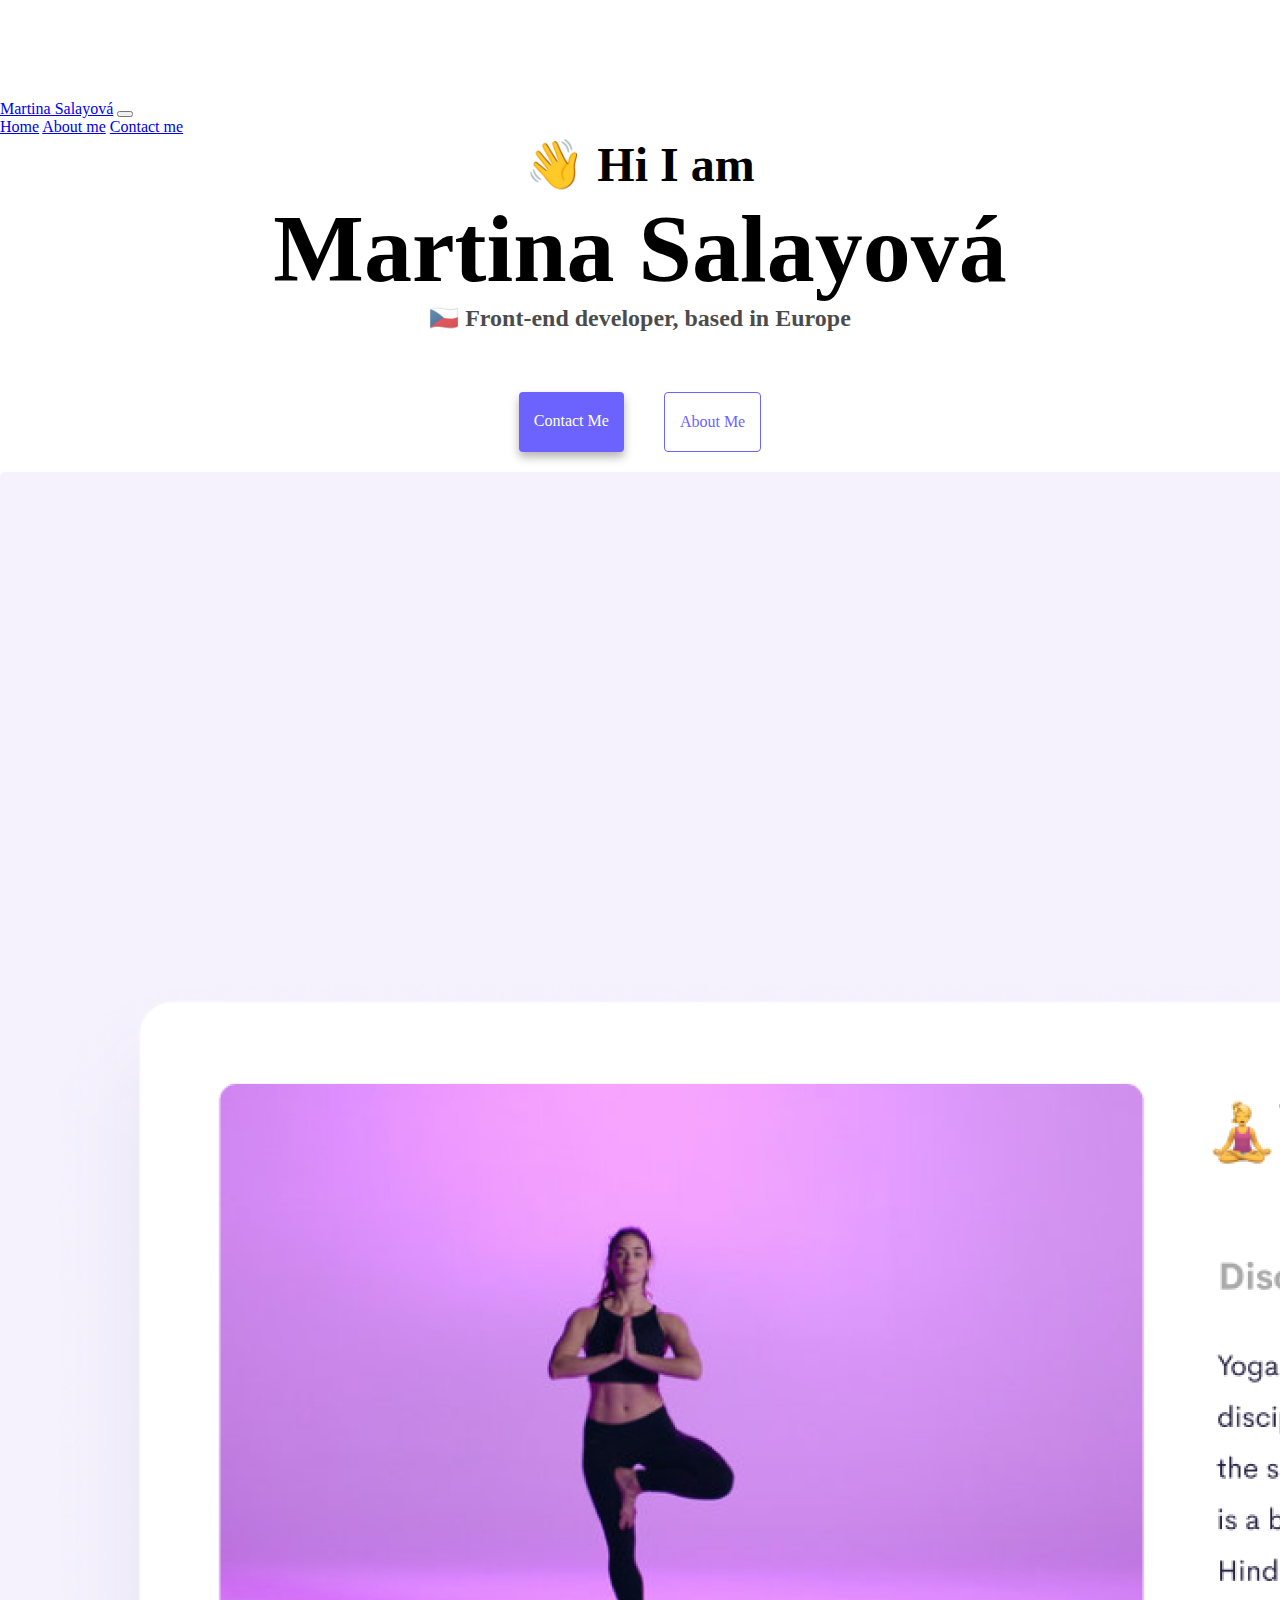
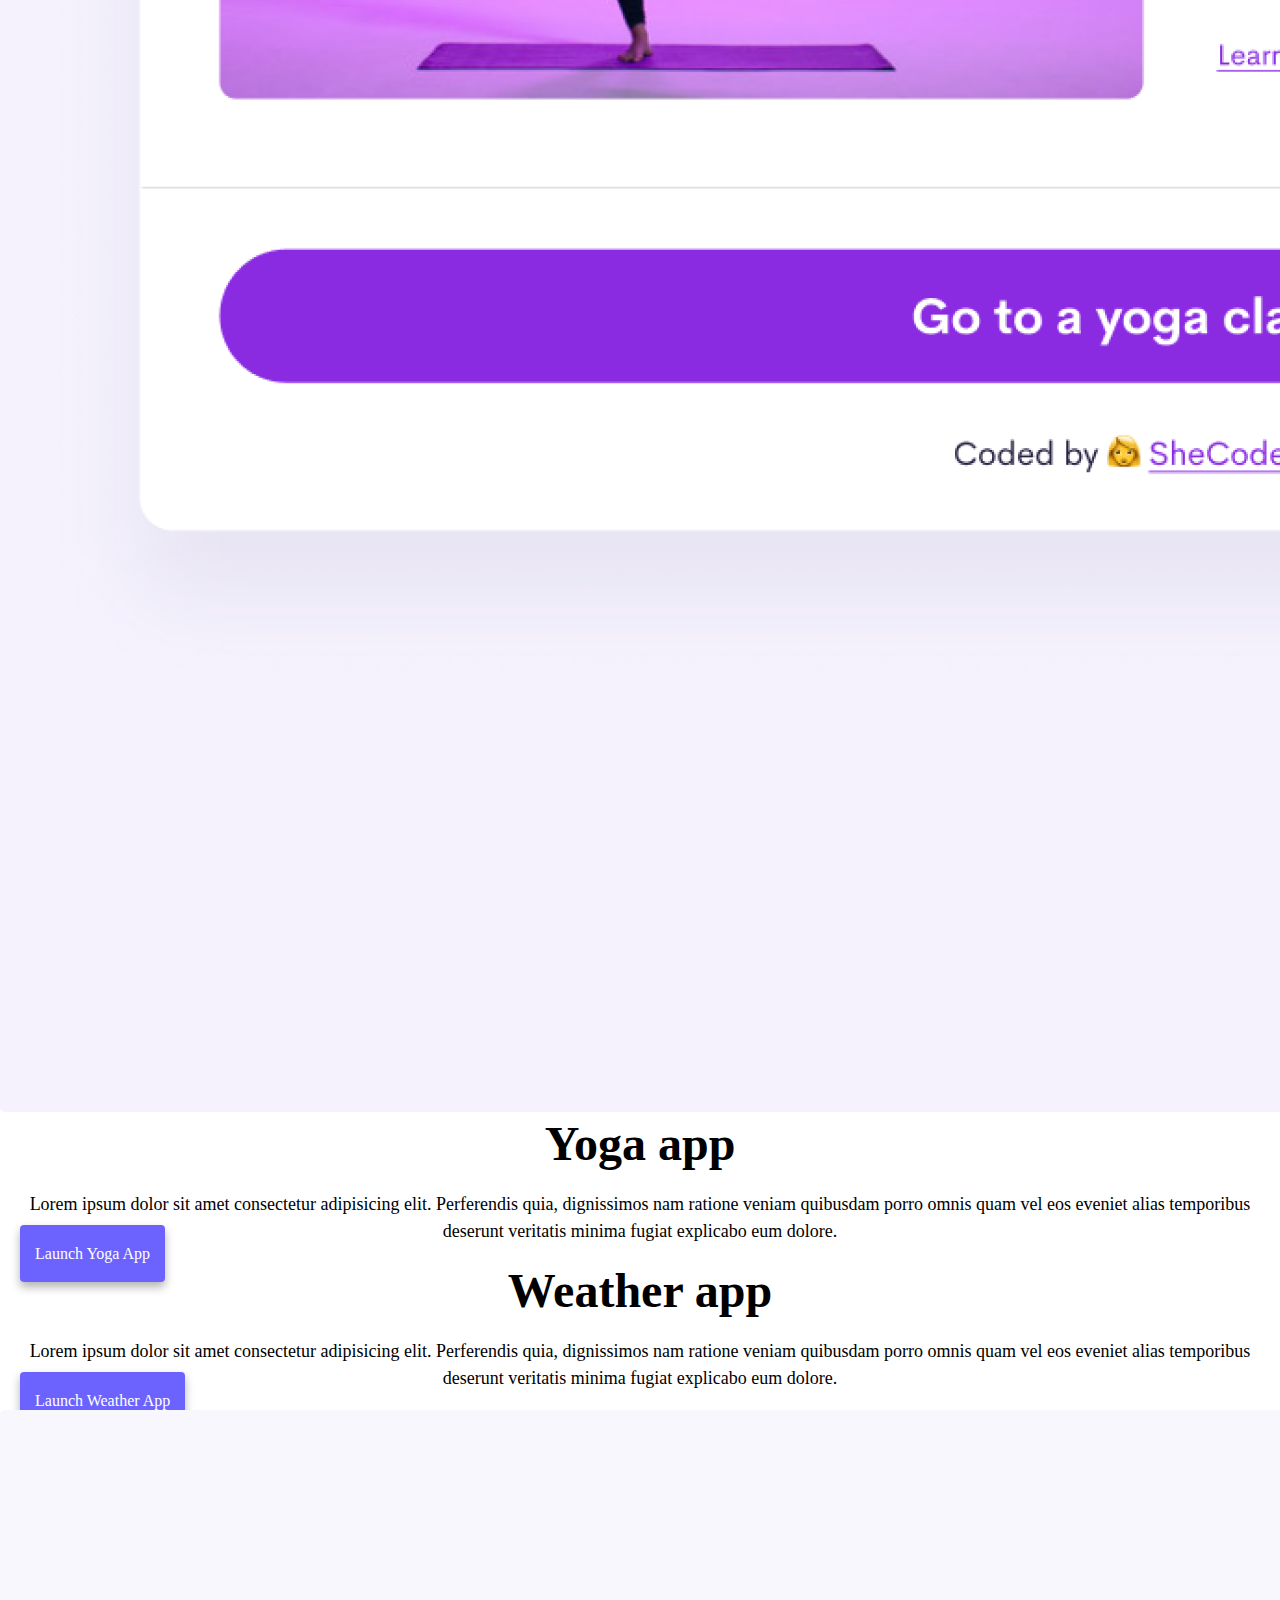
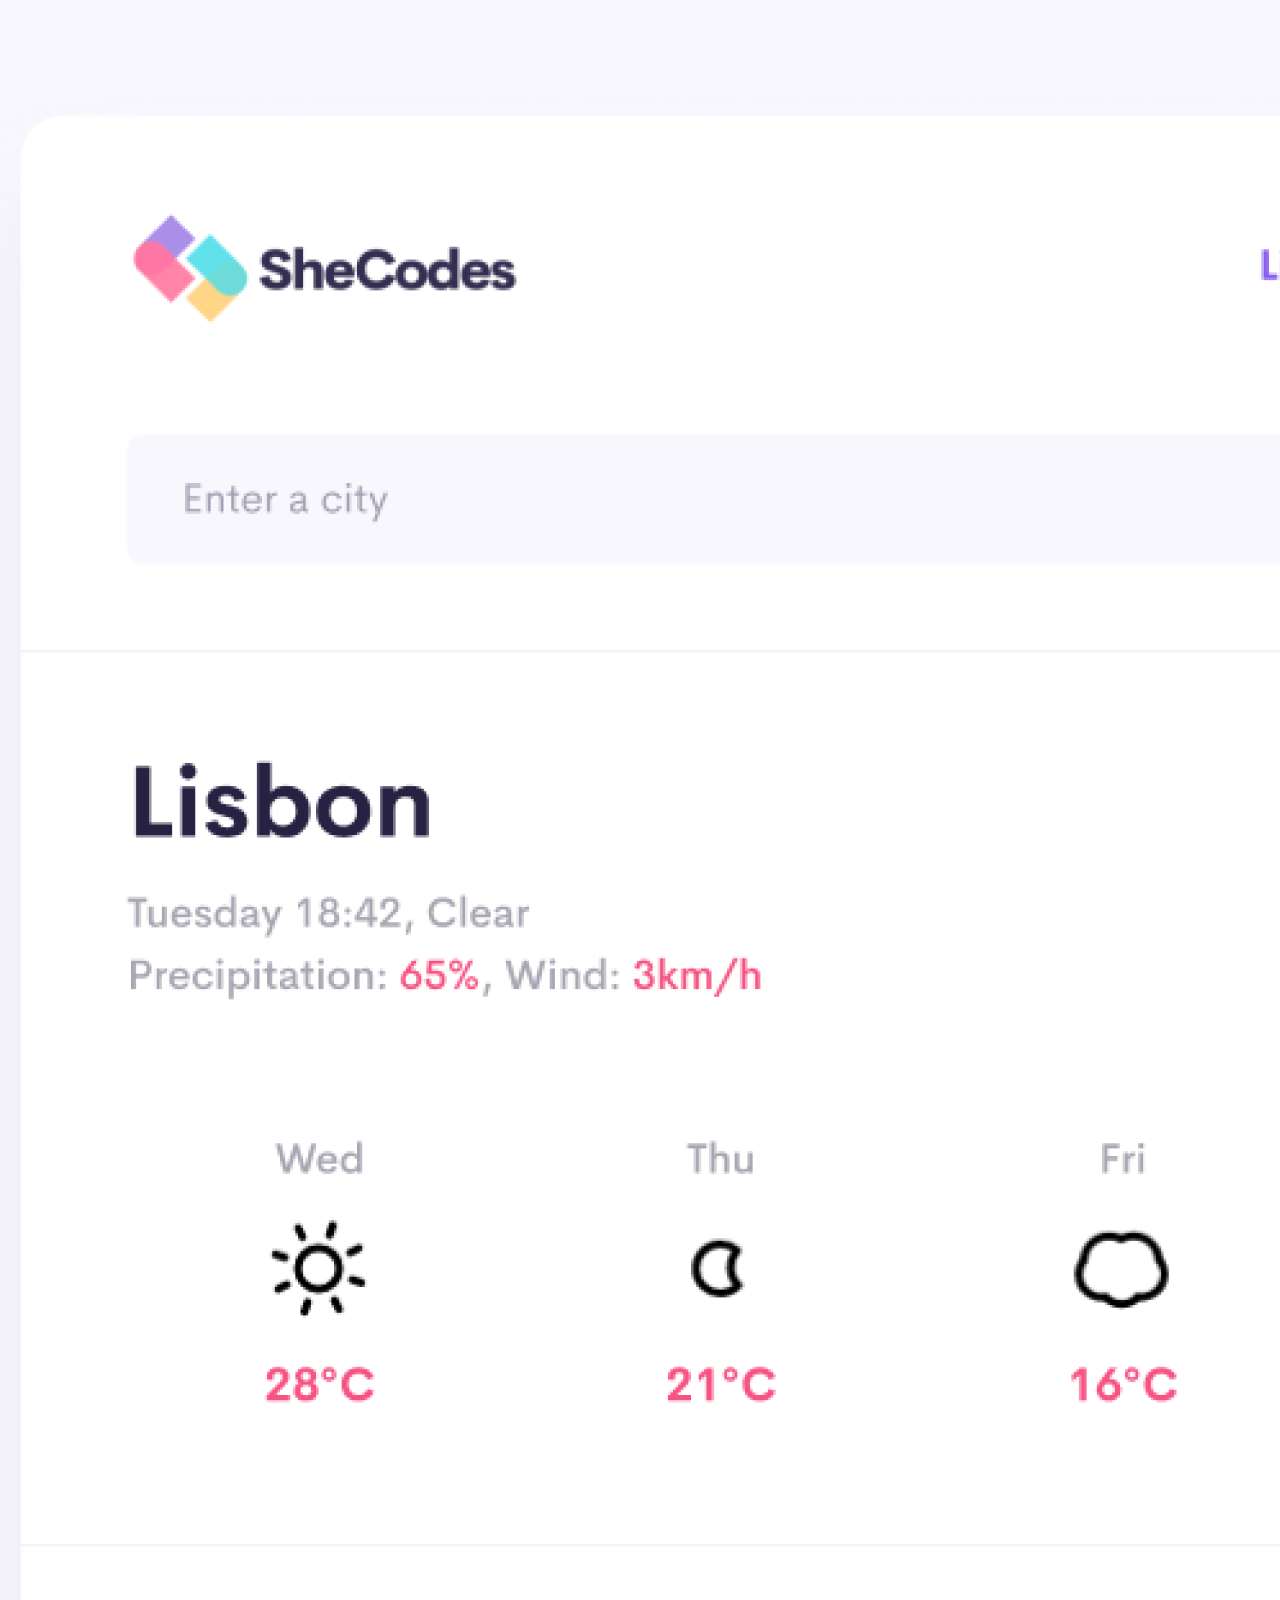
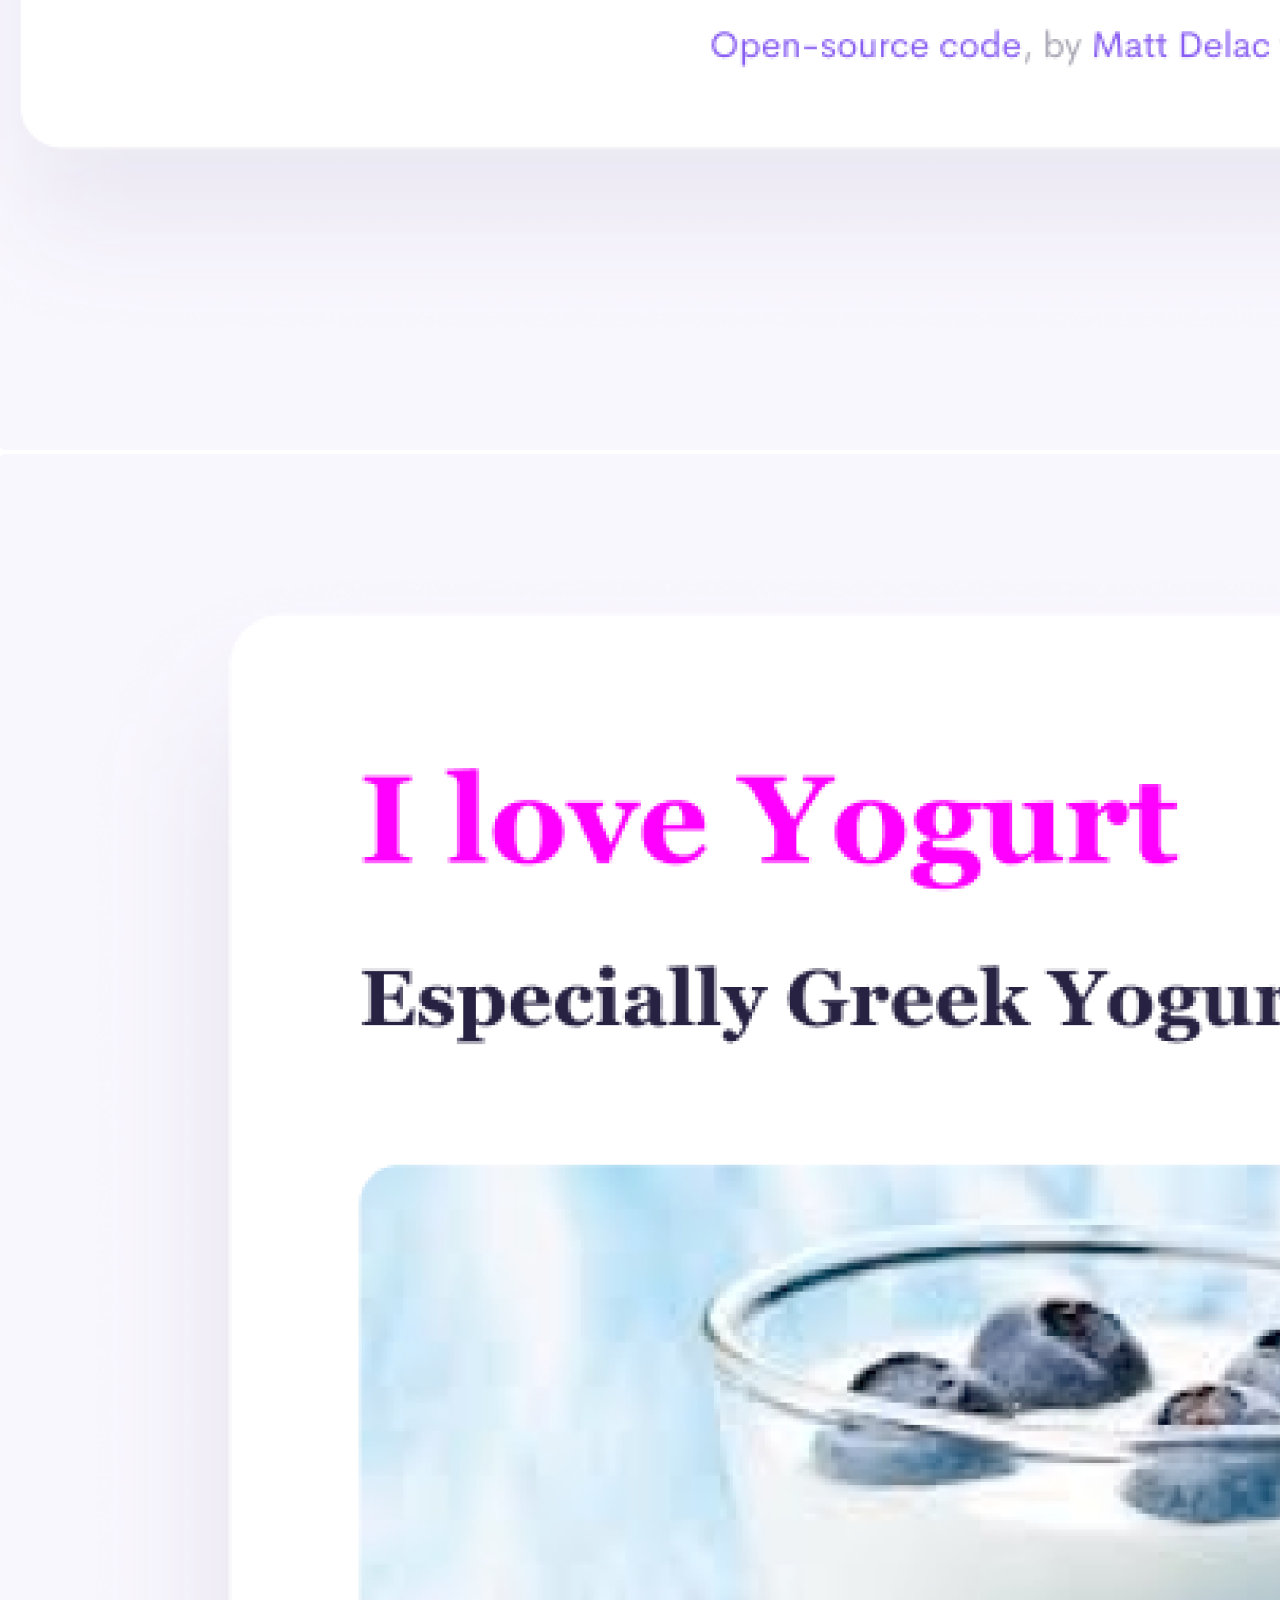
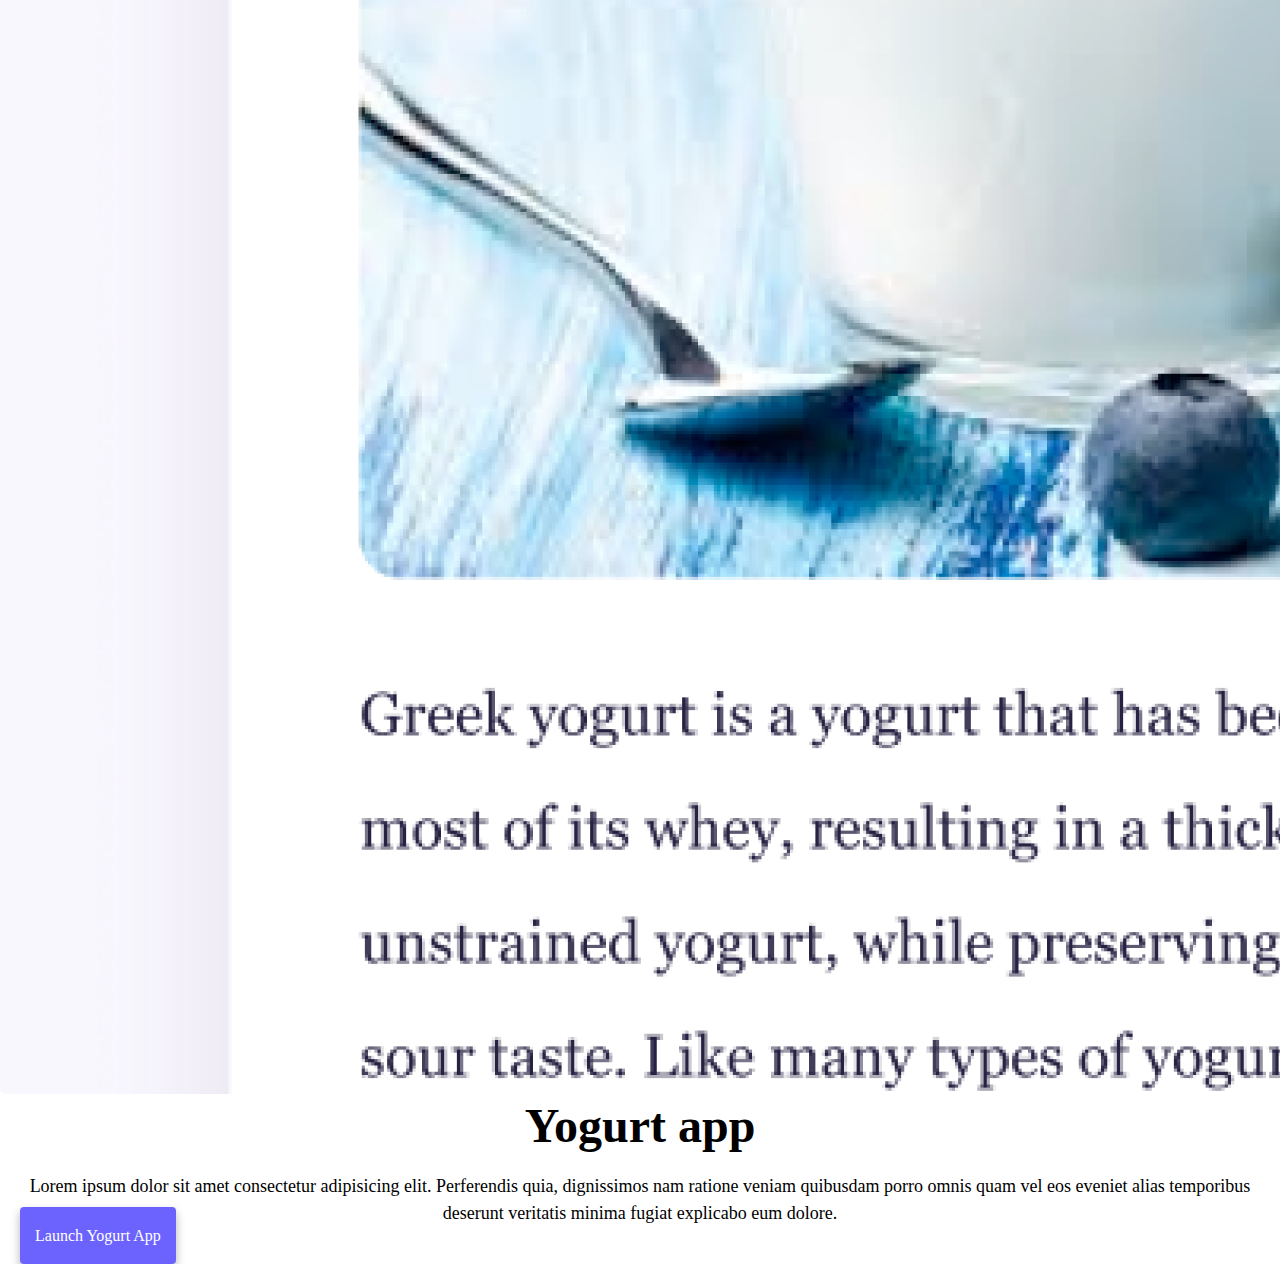
<file: index.html>
<!DOCTYPE html>
<html lang="en">
  <head>
    <meta http-equiv="X-UA-Compatible" content="IE=edge" />
    <meta charset="utf-8" />
    <meta name="viewport" content="width=device-width, initial-scale=1" />
    <meta
      name="description"
      content="A web portfolio of a front-end developer - Martina Salayová."
    />
    <title>Front-end developer - Martina Salayová</title>
    <link
      href="https://cdn.jsdelivr.net/npm/bootstrap@5.2.3/dist/css/bootstrap.min.css"
      rel="stylesheet"
      integrity="sha384-rbsA2VBKQhggwzxH7pPCaAqO46MgnOM80zW1RWuH61DGLwZJEdK2Kadq2F9CUG65"
      crossorigin="anonymous"
    />
    <link rel="stylesheet" href="style.css" />
  </head>
  <body>
    <nav class="navbar navbar-expand-lg bg-light fixed-top">
      <div class="container-fluid">
        <a class="navbar-brand" href="index.html">Martina Salayová</a>
        <button
          class="navbar-toggler"
          type="button"
          data-bs-toggle="collapse"
          data-bs-target="#navbarNavAltMarkup"
          aria-controls="navbarNavAltMarkup"
          aria-expanded="false"
          aria-label="Toggle navigation"
        >
          <span class="navbar-toggler-icon"></span>
        </button>
        <div class="collapse navbar-collapse" id="navbarNavAltMarkup">
          <div class="navbar-nav">
            <a
              class="nav-link active"
              title="Click here to go to homepage"
              aria-current="page"
              href="index.html"
              >Home</a
            >
            <a
              class="nav-link"
              title="Learn more about me here"
              href="about.html"
              >About me</a
            >
            <a
              class="nav-link"
              title="Contact me here"
              href="about.html#go-to-contact"
              >Contact me</a
            >
          </div>
        </div>
      </div>
    </nav>
    <h2>👋 Hi I am</h2>
    <h1>Martina Salayová</h1>
    <h3>🇨🇿 Front-end developer, based in Europe</h3>
    <div class="navigation-links mb-5">
      <a href="about.html#contact" title="Contact me here" class="contact-link"
        >Contact me</a
      >
      <a href="about.html" title="More about me" class="about-link">About me</a>
    </div>
    <div class="container">
      <div class="row">
        <div class="col-sm-6">
          <img
            src="images/yoga.png"
            alt="Preview of a yoga app"
            class="img-fluid d-none d-sm-block"
          />
        </div>
        <div class="col-sm-6">
          <h2 class="text-start">Yoga app</h2>
          <p class="text-start div-style">
            Lorem ipsum dolor sit amet consectetur adipisicing elit. Perferendis
            quia, dignissimos nam ratione veniam quibusdam porro omnis quam vel
            eos eveniet alias temporibus deserunt veritatis minima fugiat
            explicabo eum dolore.
          </p>

          <div class="mt-5">
            <a
              href="#"
              title="Click here to launch yoga app"
              class="text-start launch-button m-0"
              >Launch Yoga App</a
            >
          </div>
        </div>
      </div>
      <div class="row mt-5">
        <div class="col-sm-6">
          <h2 class="text-start">Weather app</h2>
          <p class="text-start div-style">
            Lorem ipsum dolor sit amet consectetur adipisicing elit. Perferendis
            quia, dignissimos nam ratione veniam quibusdam porro omnis quam vel
            eos eveniet alias temporibus deserunt veritatis minima fugiat
            explicabo eum dolore.
          </p>

          <div class="mt-5">
            <a
              href="#"
              title="Click here to launch weather app"
              class="text-start launch-button m-0"
              >Launch Weather App</a
            >
          </div>
        </div>
        <div class="col-sm-6">
          <img
            src="images/weather.png"
            alt="Preview of a weather app"
            class="img-fluid d-none d-sm-block"
          />
        </div>
      </div>
      <div class="row mt-5">
        <div class="col-sm-6">
          <img
            src="images/yogurt.png"
            alt="Preview of a yogurt app"
            class="img-fluid d-none d-sm-block"
          />
        </div>
        <div class="col-sm-6">
          <h2 class="text-start">Yogurt app</h2>
          <p class="text-start div-style">
            Lorem ipsum dolor sit amet consectetur adipisicing elit. Perferendis
            quia, dignissimos nam ratione veniam quibusdam porro omnis quam vel
            eos eveniet alias temporibus deserunt veritatis minima fugiat
            explicabo eum dolore.
          </p>

          <div class="mt-5 responsive-bottom">
            <a
              href="#"
              title="Click here to launch yogurt app"
              class="text-start launch-button m-0"
              >Launch Yogurt App</a
            >
          </div>
        </div>
      </div>
    </div>
    <script
      src="https://cdn.jsdelivr.net/npm/bootstrap@5.2.3/dist/js/bootstrap.bundle.min.js"
      integrity="sha384-kenU1KFdBIe4zVF0s0G1M5b4hcpxyD9F7jL+jjXkk+Q2h455rYXK/7HAuoJl+0I4"
      crossorigin="anonymous"
    ></script>
  </body>
</html>
</file>
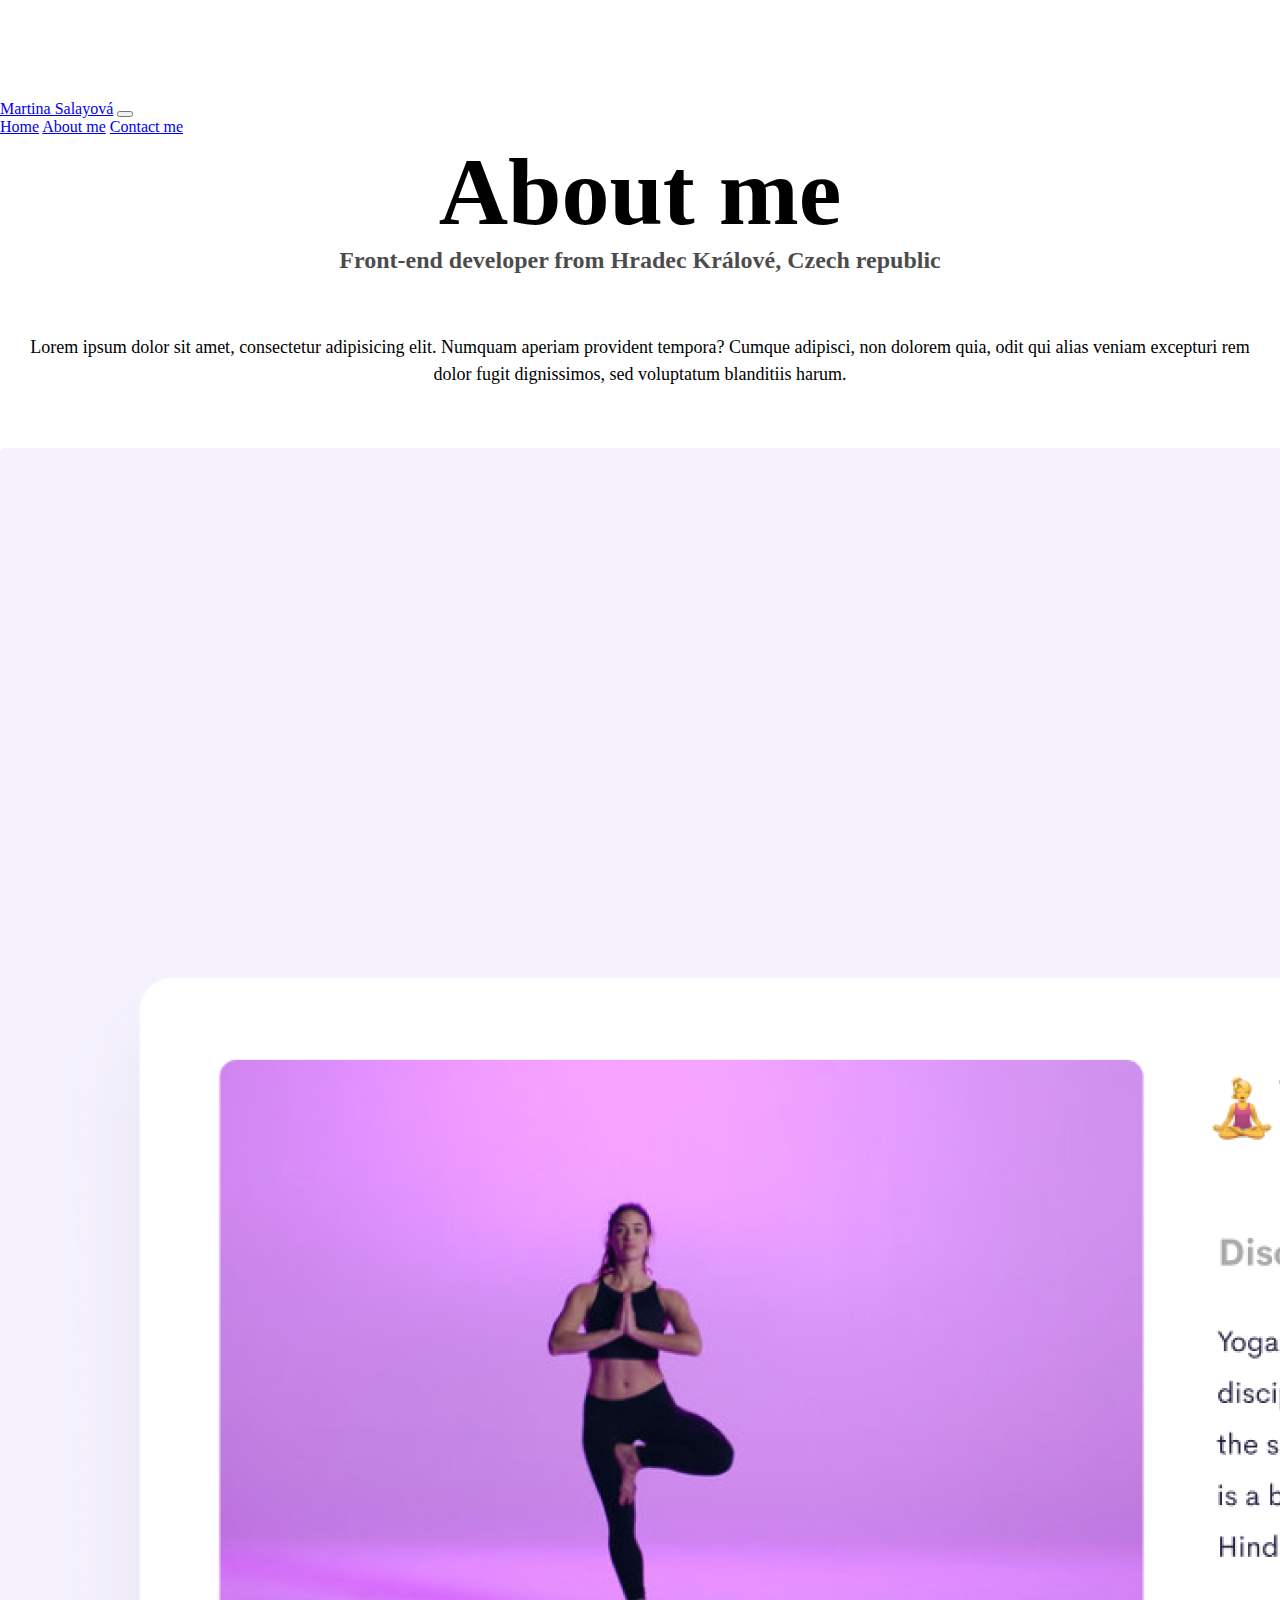
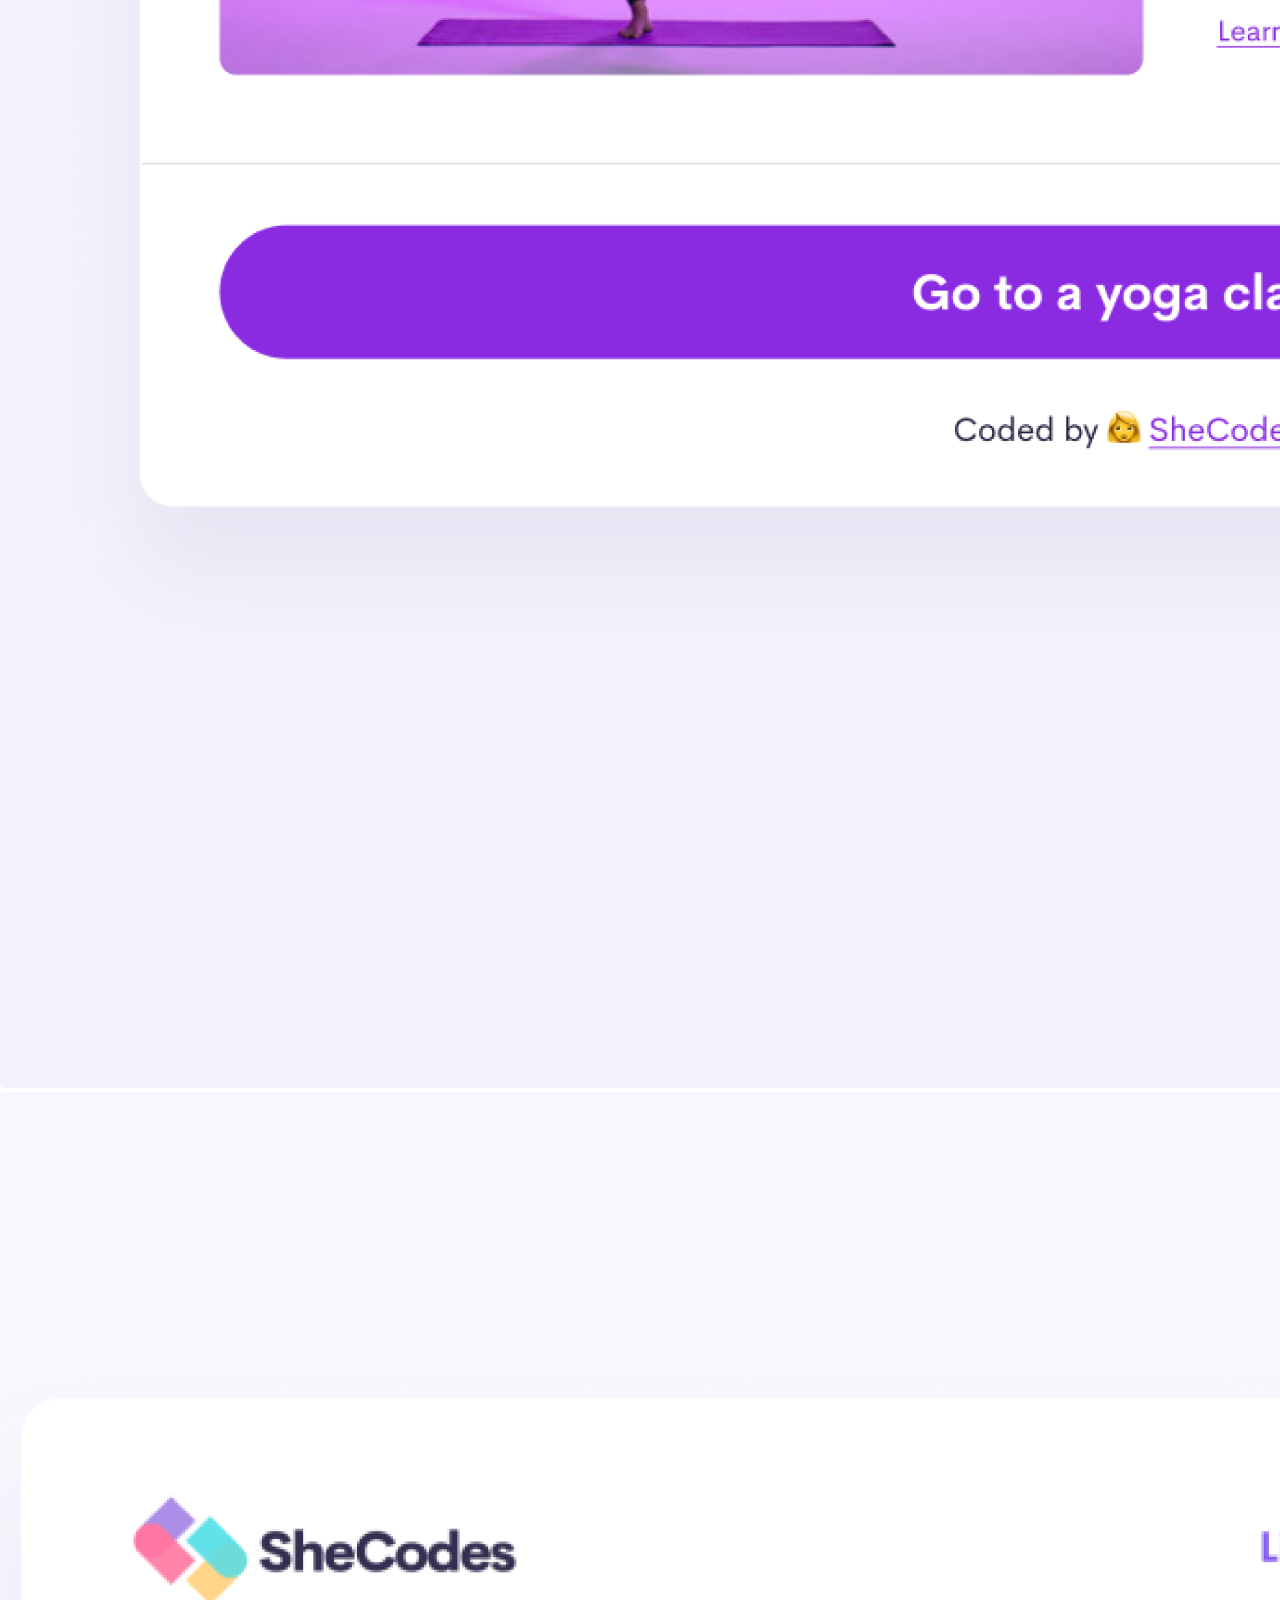
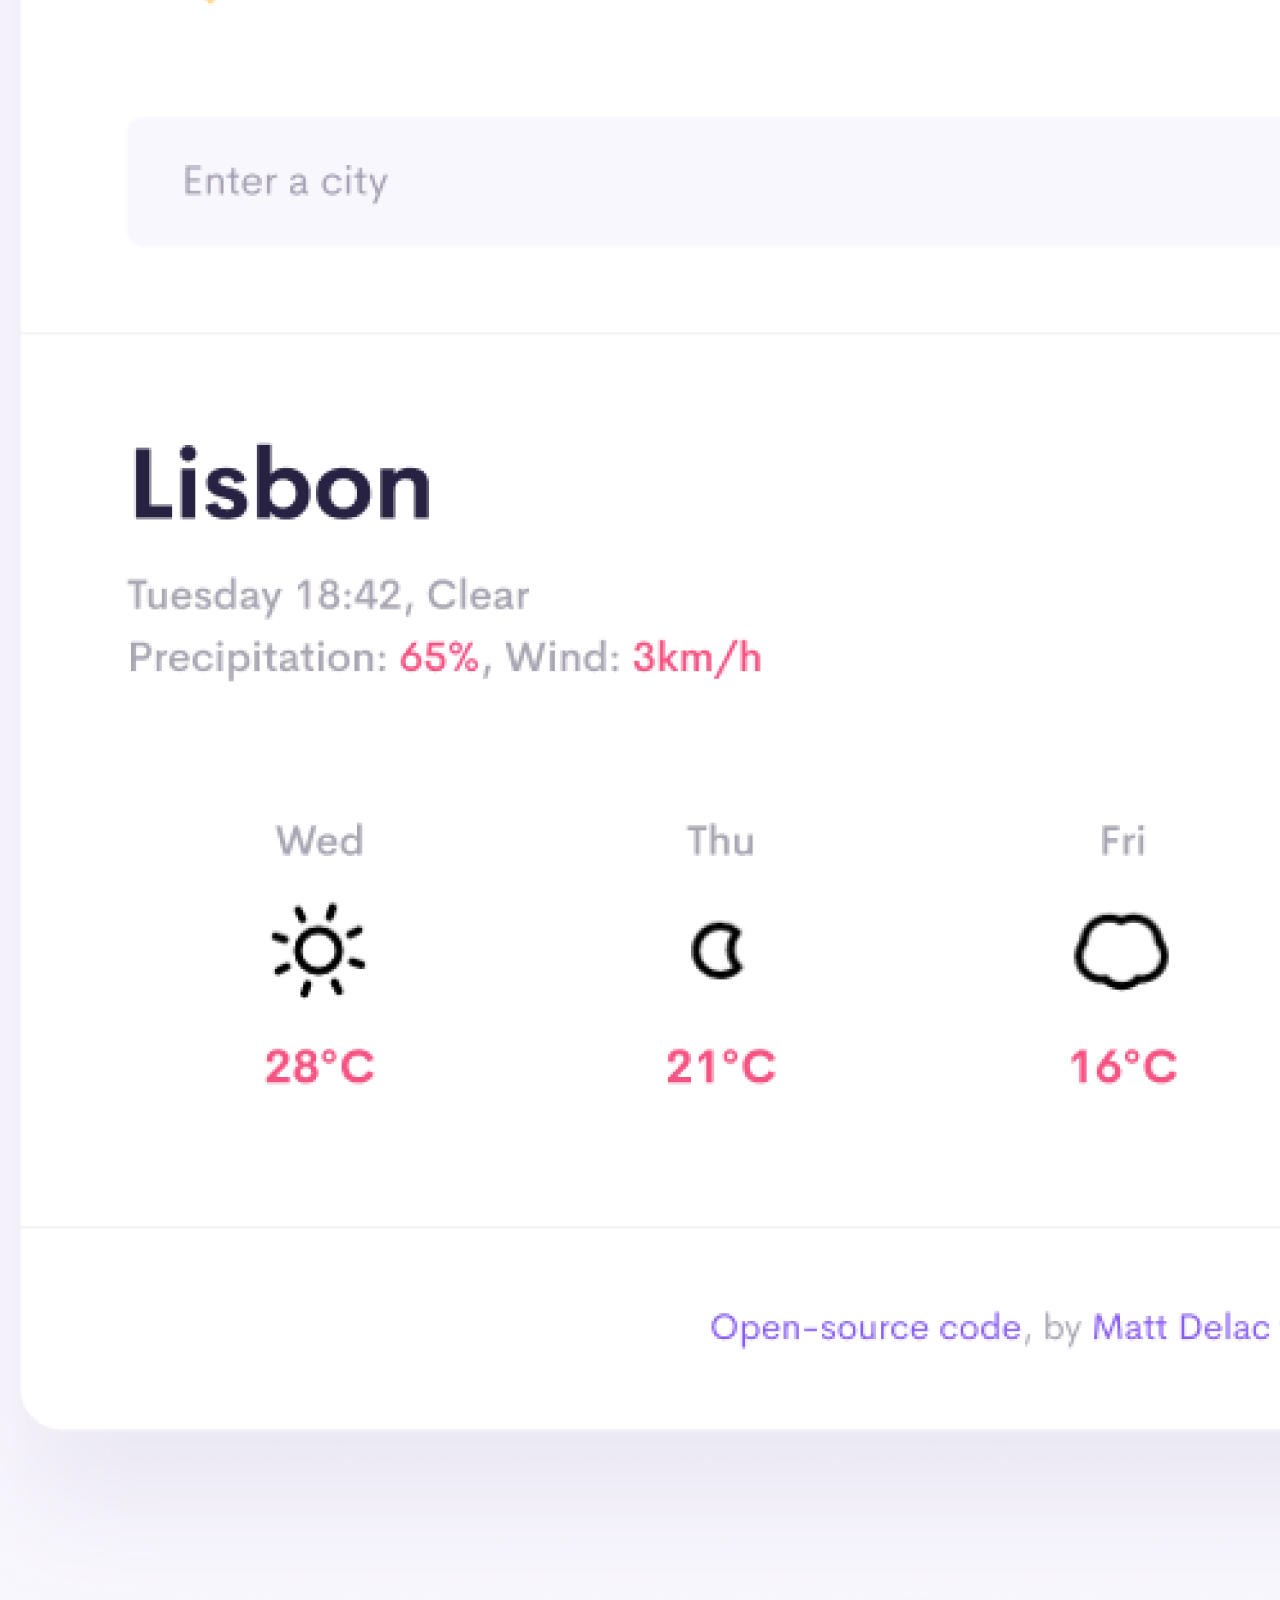
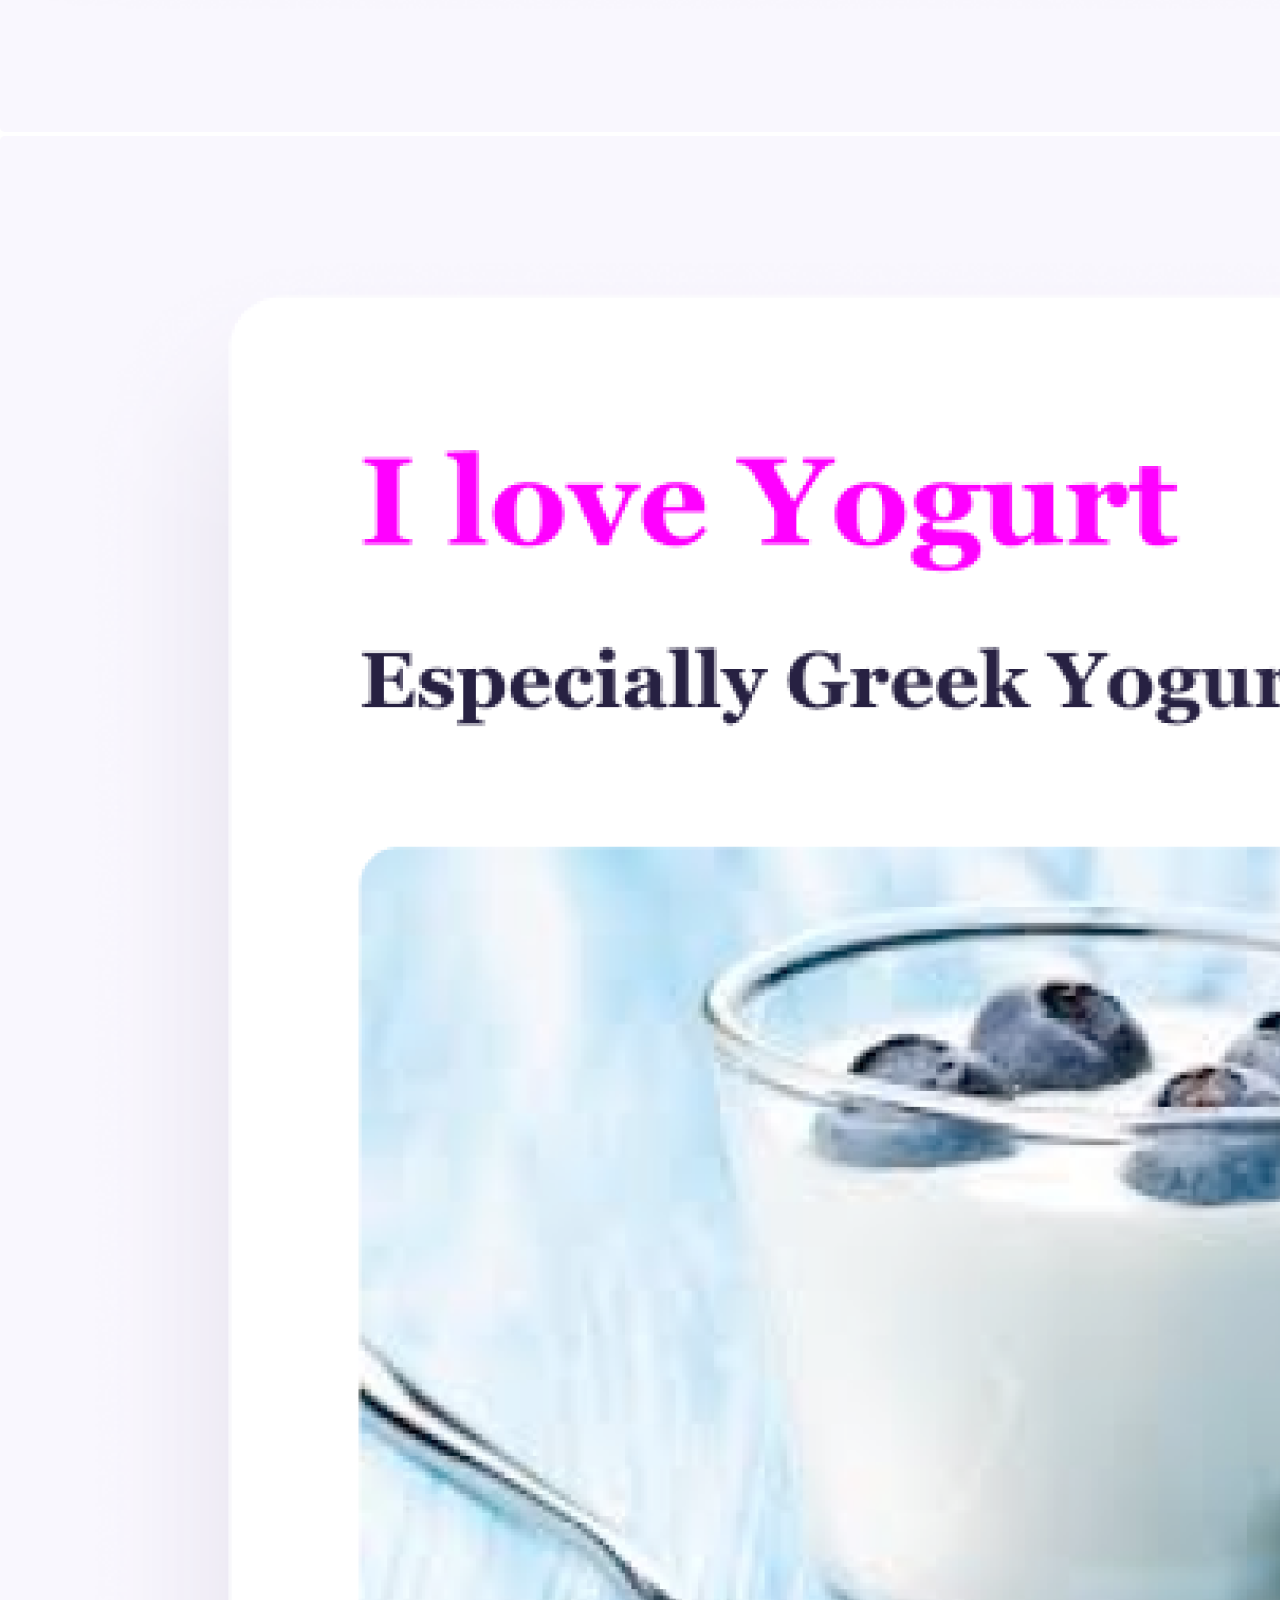
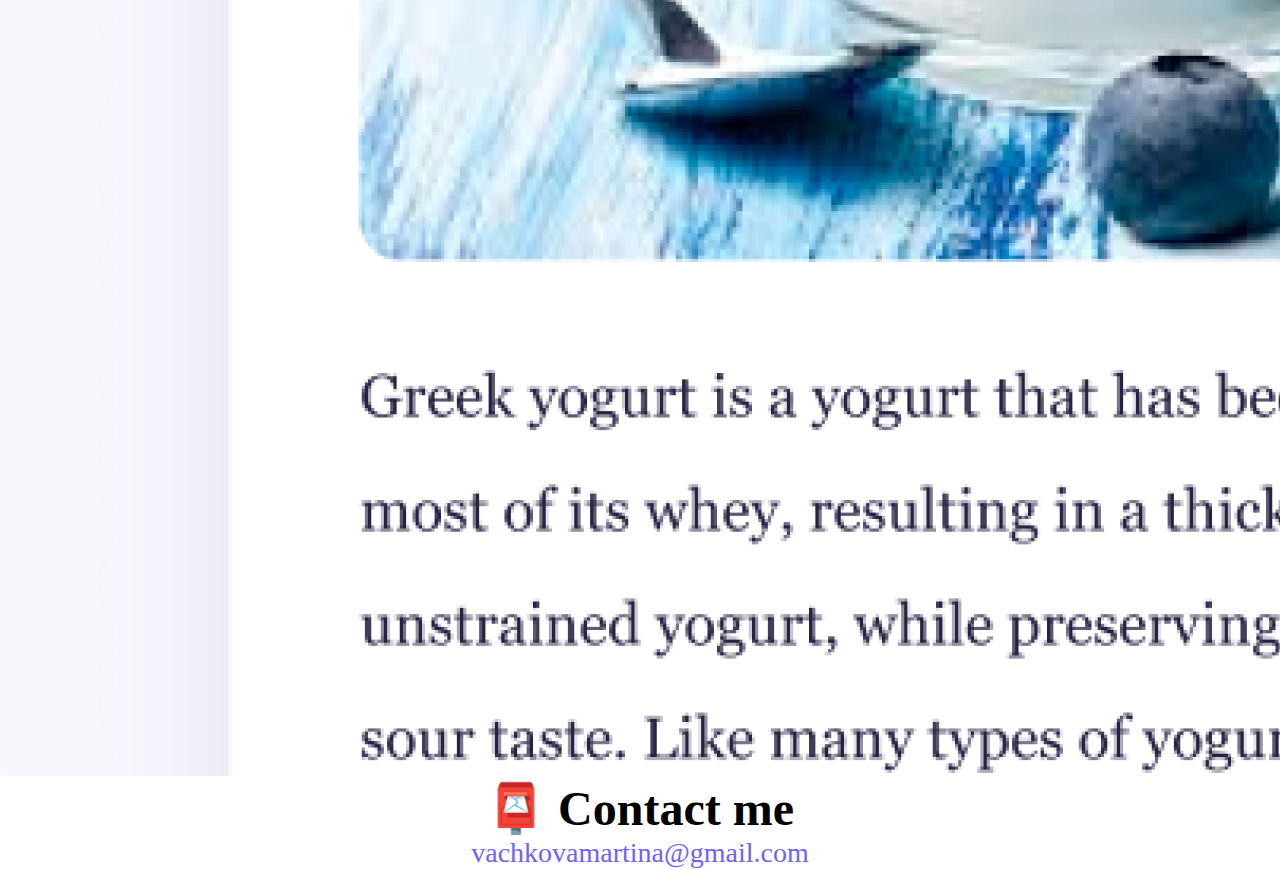
<file: about.html>
<!DOCTYPE html>
<html lang="en">
  <head>
    <meta http-equiv="X-UA-Compatible" content="IE=edge" />
    <meta charset="utf-8" />
    <meta name="viewport" content="width=device-width, initial-scale=1" />
    <meta
      name="description"
      content="A web portfolio of a front-end developer - Martina Salayová."
    />
    <title>Front-end developer - Martina Salayová - about</title>
    <link
      href="https://cdn.jsdelivr.net/npm/bootstrap@5.2.3/dist/css/bootstrap.min.css"
      rel="stylesheet"
      integrity="sha384-rbsA2VBKQhggwzxH7pPCaAqO46MgnOM80zW1RWuH61DGLwZJEdK2Kadq2F9CUG65"
      crossorigin="anonymous"
    />
    <link rel="stylesheet" href="style.css" />
  </head>
  <body>
    <nav class="navbar navbar-expand-lg bg-light fixed-top">
      <div class="container-fluid">
        <a class="navbar-brand" href="index.html">Martina Salayová</a>
        <button
          class="navbar-toggler"
          type="button"
          data-bs-toggle="collapse"
          data-bs-target="#navbarNavAltMarkup"
          aria-controls="navbarNavAltMarkup"
          aria-expanded="false"
          aria-label="Toggle navigation"
        >
          <span class="navbar-toggler-icon"></span>
        </button>
        <div class="collapse navbar-collapse" id="navbarNavAltMarkup">
          <div class="navbar-nav">
            <a
              class="nav-link active"
              title="Click here to go to homepage"
              aria-current="page"
              href="index.html"
              >Home</a
            >
            <a
              class="nav-link"
              title="Learn more about me here"
              href="about.html"
              >About me</a
            >
            <a
              class="nav-link"
              title="Contact me here"
              href="about.html#go-to-contact"
              >Contact me</a
            >
          </div>
        </div>
      </div>
    </nav>
    <h1>About me</h1>
    <h3>Front-end developer from Hradec Králové, Czech republic</h3>
    <div class="about-paragraphs mt-0 mb-0">
      <p>
        Lorem ipsum dolor sit amet, consectetur adipisicing elit. Numquam
        aperiam provident tempora? Cumque adipisci, non dolorem quia, odit qui
        alias veniam excepturi rem dolor fugit dignissimos, sed voluptatum
        blanditiis harum.
      </p>
    </div>
    <div class="container">
      <div class="row">
        <div class="col-sm-4">
          <img
            src="images/yoga.png"
            alt="Preview of a yoga app"
            class="img-fluid shadow p-2"
          />
        </div>
        <div class="col-sm-4">
          <img
            src="images/weather.png"
            alt="Preview of a weather app"
            class="img-fluid shadow p-2"
          />
        </div>
        <div class="col-sm-4">
          <img
            src="images/yogurt.png"
            alt="Preview of a yogurt app"
            class="img-fluid shadow p-2"
          />
        </div>
      </div>
    </div>
    <div id="contact" class="mt-5 responsive-bottom">
      <h2 id="go-to-contact">📮 Contact me</h2>
      <a
        href="mailto:vachkovamartina@gmail.com"
        alt="Click here to contact me via e-mail"
        class="email-link"
      >
        vachkovamartina@gmail.com
      </a>
    </div>
    <script
      src="https://cdn.jsdelivr.net/npm/bootstrap@5.2.3/dist/js/bootstrap.bundle.min.js"
      integrity="sha384-kenU1KFdBIe4zVF0s0G1M5b4hcpxyD9F7jL+jjXkk+Q2h455rYXK/7HAuoJl+0I4"
      crossorigin="anonymous"
    ></script>
  </body>
</html>
</file>
<file: style.css>
:root {
  --primary-color: #6c63ff;
  --secondary-color: #f5f2fe;
  --box-shadow: 0 5px 10px rgba(0, 0, 0, 0.3);
}

body {
  margin: auto;
  margin-top: 100px;
}

h1,
h2,
h3 {
  text-align: center;
  margin: 0;
}

h1 {
  font-size: 96px;
}

h2 {
  font-size: 48px;
}

h3 {
  font-size: 24px;
  opacity: 0.7;
}

p {
  padding: 20px;
  border-radius: 4px;
  font-size: 18px;
  line-height: 1.5;
  text-align: center;
}

img {
  border-radius: 5px;
}

.navigation-links {
  display: flex;
  margin-top: 40px;
  justify-content: center;
}

.navigation-links a {
  margin: 20px;
  border-radius: 4px;
  padding: 20px 15px;
  text-decoration: none;
  text-transform: capitalize;
}

.contact-link {
  background: var(--primary-color);
  box-shadow: var(--box-shadow);
  color: white;
}

.about-link {
  color: var(--primary-color);
  border: 1px solid var(--primary-color);
}

.homepage-link {
  color: var(--primary-color);
  text-align: center;
  display: block;
}

.about-paragraphs {
  display: flex;
  margin: 30px 0;
}

.about-paragraphs p {
  margin: 10px;
}

.email-link {
  display: flex;
  justify-content: center;
  color: var(--primary-color);
  font-size: 28px;
  text-decoration: none;
}

.email-link:hover {
  text-decoration: underline;
}

.launch-button {
  margin: 20px;
  border-radius: 4px;
  padding: 20px 15px;
  text-decoration: none;
  text-transform: capitalize;
  background: var(--primary-color);
  box-shadow: var(--box-shadow);
  color: white;
}

.div-style {
  padding: 0;
  padding-top: 20px;
  margin: auto;
}

@media (max-width: 576px) {
  h1 {
    font-size: 55px;
  }
  h2 {
    font-size: 40px;
  }
  .responsive-bottom {
    margin-bottom: 70px;
  }
}
</file>
